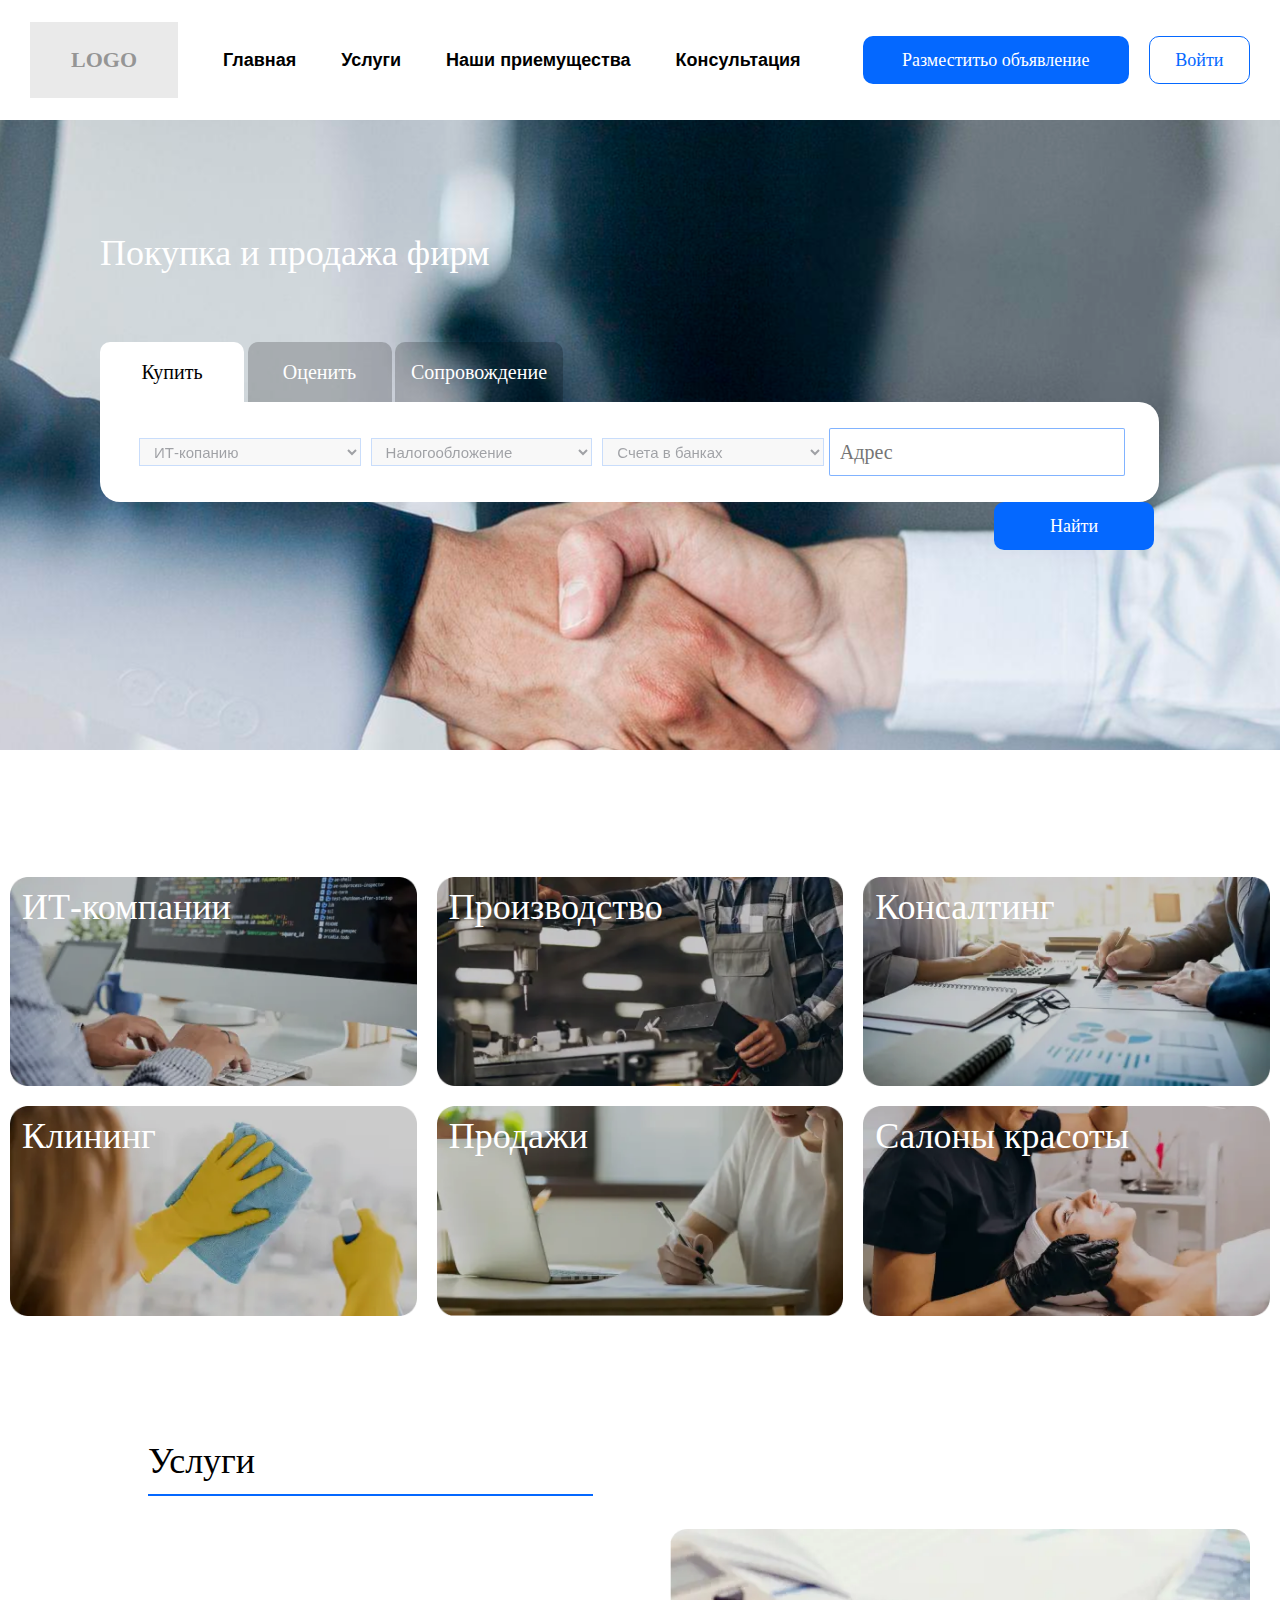
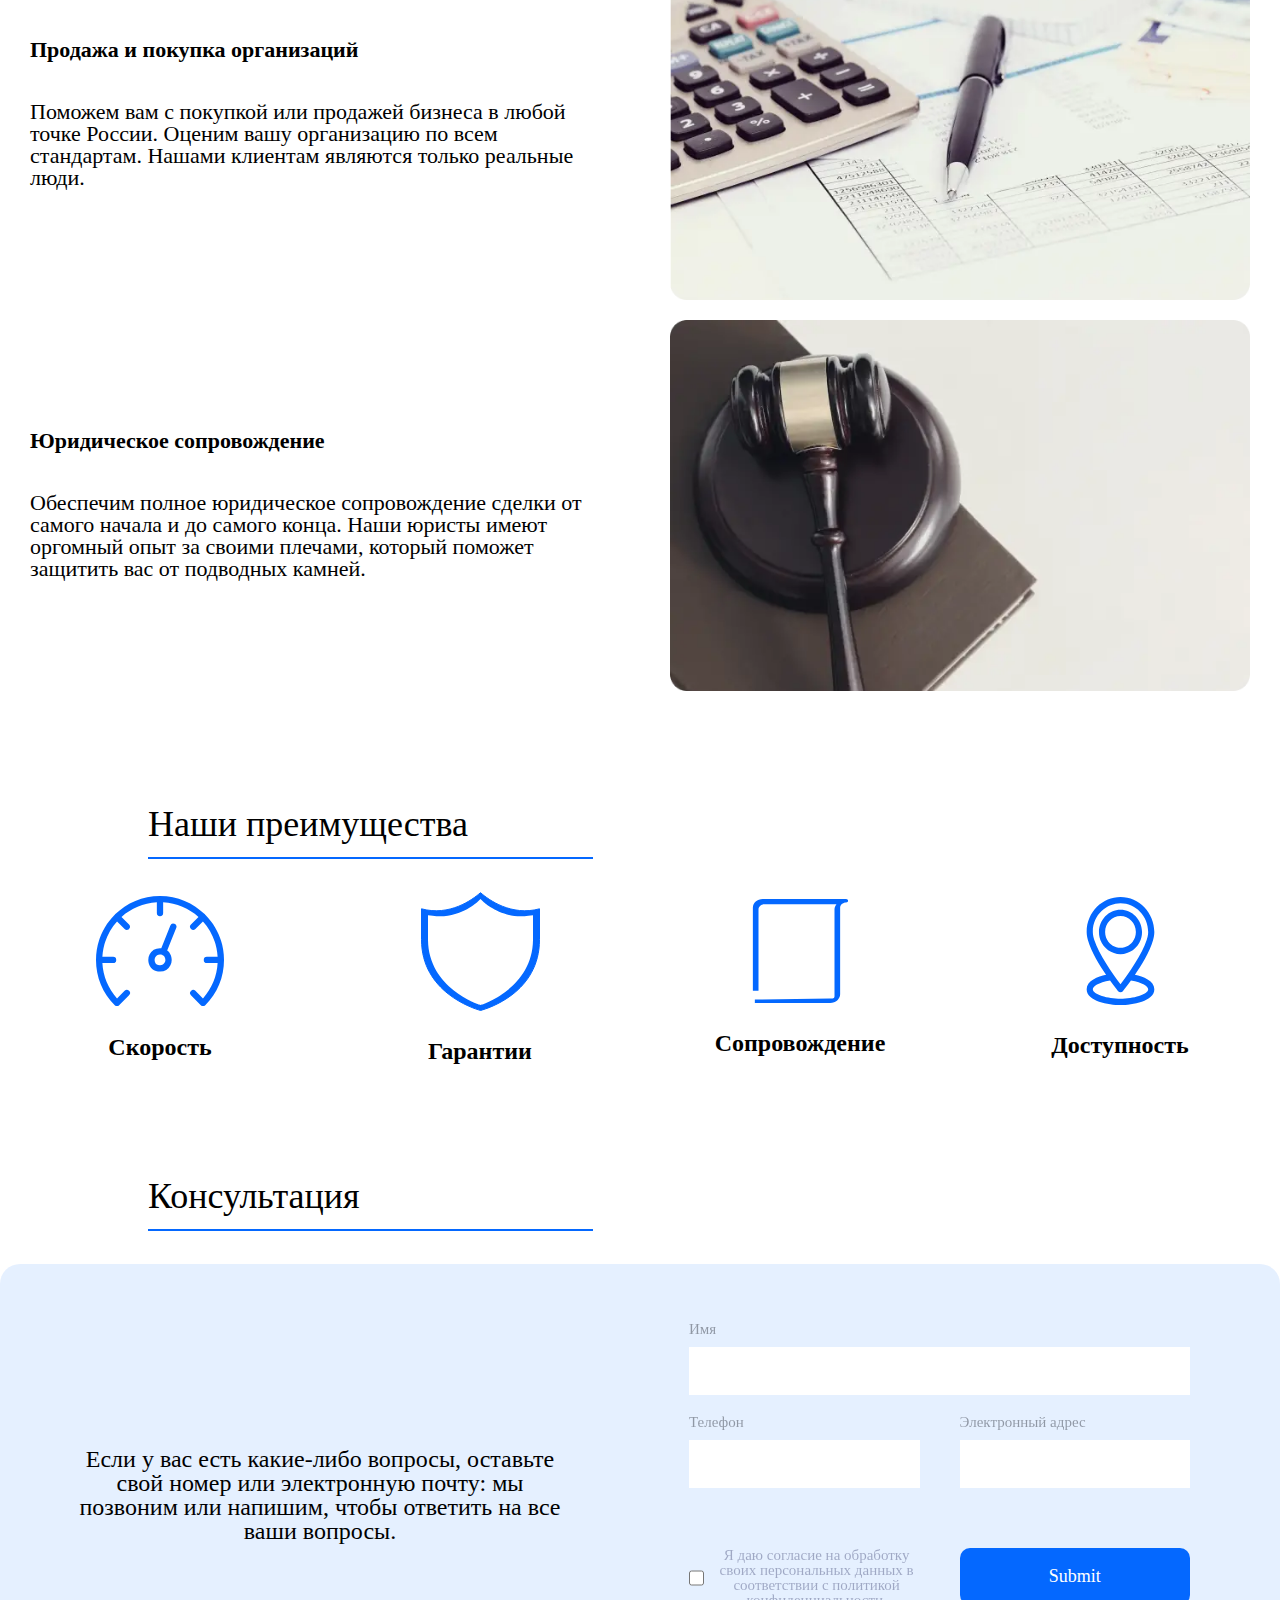
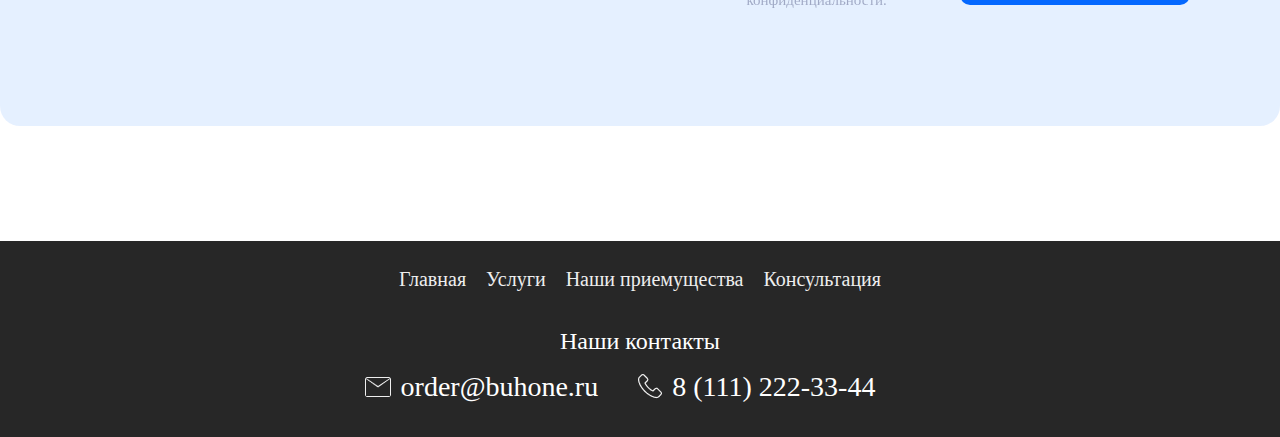
<file: index.html>
<!DOCTYPE html><html lang="en"><head>	<meta charset="UTF-8">	<meta http-equiv="X-UA-Compatible" content="IE=edge">	<meta name="viewport" content="width=device-width, initial-scale=1.0">	<link rel="stylesheet" href="./css/style.min.css">	<title>Главная</title></head><body>	<div class="wrapper">		<div class="header" id="header">	<div class="header__container">		<a href="../index.html" class="header__logo">LOGO</a>		<div class="header__menu menu"></div>		<div class="menu__icon">			<span></span>		</div>		<nav class="menu__body">			<ul class="menu__list">				<li><a data-goto=".page__section_1" href="#" class="menu__link">Главная</a></li>				<li><a data-goto=".section2" href="#" class="menu__link">Услуги</a></li>				<li><a data-goto=".section3" href="#" class="menu__link">Наши приемущества</a></li>				<li><a data-goto=".section4" href="#" class="menu__link">Консультация</a></li>				<div class="button">					<button class="menu__button create__announcement" onclick="window.location.href='../html/create.html'">						Разместитьо объявление					</button>					<br>					<button class="menu__button entrance" onclick="window.location.href='#popup'">Войти</button>				</div>			</ul>		</nav>	</div></div>		<div class="main">			<div class="section__1">				<div class="container">					<div class="page__section_1">						<div class="section_1__inner">							<div class="section1__title">Покупка и продажа фирм</div>							<div class="section1__block__form">								<button class="button__main">Купить</button>								<button class="button__main ozen"									onclick="window.location.href='./html/soprovod.html'">Оценить</button>								<button class="button__main sopr"									onclick="window.location.href='./html/soprovod.html'">Сопровождение</button>							</div>							<div class="form">								<form action="#" id="form" class="form__body">									<div class="form__item">										<select class="form__select">											<option>ИТ-копанию</option>											<option>Пункт 2</option>										</select>										<select class="form__select">											<option>Налогообложение</option>											<option>Пункт 2</option>										</select>										<select class="form__select">											<option>Счета в банках</option>											<option>Пункт 2</option>										</select>										<input type="text" id="formEmailandPhone" name="EmailandPhone" class="form__input"											placeholder="Адрес">									</div>									<button class="form__button__seacrh" type="submit">Найти</button>								</form>							</div>						</div>					</div>				</div>			</div>			<div class="section2">				<div class="container">					<div class="section2__inner">						<div class="section2__item" onclick="window.location.href='./html/katalog.html'">							<div class="section2__item__title">								<span>ИТ-компании</span>								<picture><source srcset="./img/png/1.webp" type="image/webp"><img src="./img/png/1.png" alt="ИТ-компании" class="section2__img"></picture>							</div>						</div>						<div class="section2__item" onclick="window.location.href='./html/katalog.html'">							<div class="section2__item__title">								<span>Производство</span>								<picture><source srcset="./img/png/2.webp" type="image/webp"><img src="./img/png/2.png" alt="ИТ-компании" class="section2__img"></picture>							</div>						</div>						<div class="section2__item" onclick="window.location.href='./html/katalog.html'">							<div class="section2__item__title">								<span>Консалтинг</span>								<picture><source srcset="./img/png/3.webp" type="image/webp"><img src="./img/png/3.png" alt="ИТ-компании" class="section2__img"></picture>							</div>						</div>						<div class="section2__item" onclick="window.location.href='./html/katalog.html'">							<div class="section2__item__title">								<span>Клининг</span>								<picture><source srcset="./img/png/4.webp" type="image/webp"><img src="./img/png/4.png" alt="ИТ-компании" class="section2__img"></picture>							</div>						</div>						<div class="section2__item" onclick="window.location.href='./html/katalog.html'">							<div class="section2__item__title">								<span>Продажи</span>								<picture><source srcset="./img/png/5.webp" type="image/webp"><img src="./img/png/5.png" alt="ИТ-компании" class="section2__img"></picture>							</div>						</div>						<div class="section2__item" onclick="window.location.href='./html/katalog.html'">							<div class="section2__item__title">								<span>Салоны красоты</span>								<picture><source srcset="./img/png/6.webp" type="image/webp"><img src="./img/png/6.png" alt="ИТ-компании" class="section2__img"></picture>							</div>						</div>					</div>				</div>			</div>			<div class="section3">				<div class="container">					<div class="section3__title">						Услуги					</div>					<div class="section3__items">						<div class="section3__item">							<div class="section3__item__title">Продажа и покупка организаций							</div>							<div class="section3__item__text">Поможем вам с покупкой или продажей бизнеса в любой точке России.								Оценим вашу организацию по всем стандартам. Нашами клиентам являются только реальные люди.							</div>						</div>						<div class="section3__item">							<picture><source srcset="img/png/office.webp" type="image/webp"><img src="img/png/office.png" alt="офис" class="section3__img"></picture>						</div>					</div>					<div class="section3__items">						<div class="section3__item">							<div class="section3__item__title">Юридическое сопровождение							</div>							<div class="section3__item__text">Обеспечим полное юридическое сопровождение сделки от самого								начала и до самого конца.								Наши юристы имеют оргомный опыт за своими плечами, который поможет защитить вас от подводных								камней.							</div>						</div>						<div class="section3__item">							<picture><source srcset="img/png/court.webp" type="image/webp"><img src="img/png/court.png" alt="офис" class="section3__img"></picture>						</div>					</div>				</div>			</div>			<div class="section4">				<div class="container">					<div class="section4__title">						Наши преимущества					</div>					<div class="section4__items">						<div class="section4__item">							<picture><source srcset="img/svg__Icon/2.svg" type="image/webp"><img src="img/svg__Icon/2.svg" alt="скорость" class="sectin4__img"></picture>							<div class="section4__item__text">Скорость</div>						</div>						<div class="section4__item">							<picture><source srcset="img/svg__Icon/3.svg" type="image/webp"><img src="img/svg__Icon/3.svg" alt="скорость" class="sectin4__img"></picture>							<div class="section4__item__text">Гарантии</div>						</div>						<div class="section4__item">							<picture><source srcset="img/svg__Icon/4.svg" type="image/webp"><img src="img/svg__Icon/4.svg" alt="скорость" class="sectin4__img"></picture>							<div class="section4__item__text">Сопровождение</div>						</div>						<div class="section4__item">							<picture><source srcset="img/svg__Icon/5.svg" type="image/webp"><img src="img/svg__Icon/5.svg" alt="скорость" class="sectin4__img"></picture>							<div class="section4__item__text">Доступность</div>						</div>					</div>				</div>			</div>			<div class="section5">				<div class="container">					<div class="section5__title">Консультация</div>					<div class="section5__items">						<div class="section5__item">							<div class="section5__text">Если у вас есть какие-либо вопросы, оставьте свой номер или электронную								почту: мы позвоним или напишим, чтобы ответить на все ваши вопросы.							</div>							<div class="section5__text dop">Мы с вами свяжемся							</div>						</div>						<div class="section5__item">							<div class="section5__form">								<form action="">									<div class="form__item">										<label for="name" class="section5__label">Имя</label>										<br>										<input type="text" id="name" name="EmailandPhone" class="section5__input">									</div>									<div class="form__items">										<div class="form__item">											<label for="name" class="section5__label">Телефон</label>											<br>											<input type="text" id="name" name="EmailandPhone" class="section5__input">										</div>										<div class="form__item">											<label for="name" class="section5__label">Электронный адрес</label>											<br>											<input type="text" id="name" name="EmailandPhone" class="section5__input">										</div>									</div>									<div class="form__items wrap">										<div class="form__item">											<li>												<input type="checkbox" class="section5__checkbox">												<label for="" class="checkbox__text">Я даю согласие на обработку своих персональных													данных в													соответствии													с политикой конфиденциальности.</label>											</li>										</div>										<div class="form__item">											<input type="submit" class="section5__form__submit">										</div>									</div>								</form>							</div>						</div>					</div>				</div>			</div>			<div id="popup" class="popup">	<div class="popup__body">		<div class="popup__content">			<a href="#header" class="popup__close close-popup">X</a>			<div class="form">				<form action="#" id="form" class="form__body">					<h1 class="form__title">Вход и регистрация</h1>					<div class="form__item">						<label for="formEmailandPhone" class="form__label">E-mail или Телефон</label>						<input type="text" id="formEmailandPhone" name="EmailandPhone" class="form__input">					</div>					<button class="form__button" type="submit">Продолжить</button>				</form>				<div class="popup__text">При входе, вы принимаете условия Пользовательского соглашения и Политики					конфиденциальности</div>			</div>		</div>	</div></div>			<div class="footer">	<div class="container">		<div class="footer__items">			<div class="footer__item">				<li><a data-goto=".page__section_1" href="#" class="menu__link">Главная</a></li>				<li><a data-goto=".section2" href="#" class="menu__link">Услуги</a></li>				<li><a data-goto=".section3" href="#" class="menu__link">Наши приемущества</a></li>				<li><a data-goto=".section4" href="#" class="menu__link">Консультация</a></li>			</div>			<div class="footer__item">				<div class="footer__item__text">Наши контакты</div>			</div>			<div class="footer__item">				<div class="footer__phoheEmail">					<picture><source srcset="./img/png/mail_24px.webp" type="image/webp"><img src="./img/png/mail_24px.png" alt="email" class="footer__phoheEmail__icon"></picture>					<div class="footer__phoheEmail__text">order@buhone.ru					</div>				</div>				<div class="footer__phoheEmail">					<picture><source srcset="./img/png/phone.webp" type="image/webp"><img src="./img/png/phone.png" alt="phone" class="footer__phoheEmail__icon"></picture>					<div class="footer__phoheEmail__text">8 (111) 222-33-44					</div>				</div>			</div>		</div>	</div></div>		</div>		<script src="./js/script.js"></script></body></html>
</file>
<file: css/style.min.css>
*{padding:0;margin:0;border:0}*,:after,:before{-webkit-box-sizing:border-box;box-sizing:border-box}:active,:focus{outline:0}a:active,a:focus{outline:0}aside,footer,header,nav{display:block}body,html{height:100%;width:100%;font-size:100%;line-height:1;font-size:14px;-ms-text-size-adjust:100%;-moz-text-size-adjust:100%;-webkit-text-size-adjust:100%}button,input,textarea{font-family:inherit}input::-ms-clear{display:none}button{cursor:pointer}button::-moz-focus-inner{padding:0;border:0}a,a:visited{text-decoration:none}a:hover{text-decoration:none}ul li{list-style:none}img{vertical-align:top}h1,h2,h3,h4,h5,h6{font-size:inherit;font-weight:400}body._lock{overflow:hidden}.container{max-width:1440px;margin:0 auto}.wrapper{min-height:100%;width:100%}.wrapper .header{position:fixed;top:0;left:0;width:100%;z-index:10;background-color:#fff}.wrapper .header .header__container{max-width:1440px;margin:0 auto;display:-webkit-box;display:-ms-flexbox;display:flex;padding:22px 30px;-webkit-box-align:center;-ms-flex-align:center;align-items:center;min-height:120px;-webkit-box-pack:justify;-ms-flex-pack:justify;justify-content:space-between}.wrapper .header .header__logo{background-color:#eaeaea;position:relative;min-width:148px;height:76px;display:-webkit-box;display:-ms-flexbox;display:flex;-webkit-box-align:center;-ms-flex-align:center;align-items:center;-webkit-box-pack:center;-ms-flex-pack:center;justify-content:center;color:#959595;font-size:22px;font-weight:700;z-index:5}.wrapper .header .menu__icon{display:none}.wrapper .header .menu__list{width:100%}.wrapper .header .menu__list li{position:relative;margin:0 0 0 45px;white-space:nowrap}.wrapper .header .menu__list .menu__link{font-size:18px;font-weight:700;font-family:Helvetica,sans-serif;color:#000}.wrapper .header .menu__list .button{display:-webkit-box;display:-ms-flexbox;display:flex}.wrapper .header .menu__list .button .menu__button{border-radius:10px;text-align:center;font-size:18px;font-weight:500;font-family:Helvetica Medium;padding:0 10px}.wrapper .header .menu__list .button .menu__button:hover{cursor:pointer}.wrapper .header .menu__list .button .menu__button.create__announcement{margin-left:62px;margin-right:20px;width:100%;height:48px;background-color:#0468ff;color:#fff}.wrapper .header .menu__list .button .menu__button.entrance{width:160px;height:48px;border:1px solid #0468ff;color:#0468ff;background-color:#fff}.wrapper .main{margin-top:120px;width:100%;height:100%}.wrapper .main .soprovod__section1{background-image:-webkit-gradient(linear,left top,left bottom,from(rgba(0,0,0,.2)),to(rgba(0,0,0,.2))),url(../img/png/soprovod.png);background-image:-o-linear-gradient(rgba(0,0,0,.2),rgba(0,0,0,.2)),url(../img/png/soprovod.png);background-image:linear-gradient(rgba(0,0,0,.2),rgba(0,0,0,.2)),url(../img/png/soprovod.png);background-size:cover;background-position:top;height:700px;padding-bottom:100px;width:100%;margin-bottom:113px}.wrapper .main .soprovod__section1 .page__section_1{display:-webkit-box;display:-ms-flexbox;display:flex;margin:100px}.wrapper .main .soprovod__section1 .page__section_1 .section1__title{margin-top:215px;font-size:36px;color:#fff;z-index:1;font-weight:700}.wrapper .main .soprovod__section1 .page__section_1 .section1__text{margin-top:30px;font-size:22px;color:#fff;font-weight:500;width:448px;height:100%;line-height:150%}.wrapper .main .soprovod__section1 .page__section_1 .button__main{min-width:317px;height:48px;border-radius:10px;margin-top:20px;font-size:18px;font-weight:500;background-color:#0468ff;color:#fff}.wrapper .main .soprovod__section2{width:100%;height:100%;margin-bottom:115px}.wrapper .main .soprovod__section2 .section4__title{width:445px;font-size:36px;border-bottom:2px solid #0468ff;padding-bottom:15px;margin-bottom:50px;margin-left:148px;font-weight:700}.wrapper .main .soprovod__section2 .section4__items{width:100%;height:100%;display:-webkit-box;display:-ms-flexbox;display:flex;-webkit-box-pack:center;-ms-flex-pack:center;justify-content:center;-webkit-box-align:center;-ms-flex-align:center;align-items:center;text-align:center;-ms-flex-wrap:wrap;flex-wrap:wrap}.wrapper .main .soprovod__section2 .section4__items .section4__item{width:25%;position:relative}.wrapper .main .soprovod__section2 .section4__items .section4__item span{font-size:96px;color:rgba(4,104,255,.4);position:absolute;top:-50px;left:20px;font-weight:500}.wrapper .main .soprovod__section2 .section4__items .section4__item .section4__item__text{margin-top:28px;font-size:24px;font-weight:700}.wrapper .main .soprovod__section5{width:100%;height:100%;margin-bottom:115px}.wrapper .main .soprovod__section5 .section5__title{width:445px;font-size:36px;border-bottom:2px solid #0468ff;padding-bottom:15px;margin-bottom:48px;margin-left:148px}.wrapper .main .soprovod__section5 .section5__text{color:#000;font-size:22px;margin-left:148px;margin-bottom:50px}.wrapper .main .soprovod__section5 .section5__link{color:rgba(4,104,255,.5);border-bottom:1px dashed rgba(4,104,255,.5);width:149px;font-size:22px;margin-left:148px;margin-bottom:50px}.wrapper .main .soprovod__section5 .section5__items{width:100%;height:100%;display:-webkit-box;display:-ms-flexbox;display:flex;-webkit-box-pack:center;-ms-flex-pack:center;justify-content:center;-webkit-box-align:center;-ms-flex-align:center;align-items:center;text-align:center;-ms-flex-wrap:wrap;flex-wrap:wrap;background:rgba(4,104,255,.1);border-radius:20px}.wrapper .main .soprovod__section5 .section5__items .section5__item{width:100%}.wrapper .main .soprovod__section5 .section5__items .section5__item .section5__text{padding:42px 71px;font-size:24px;font-weight:500}.wrapper .main .soprovod__section5 .section5__items .section5__item .section5__text.dop{display:none}.wrapper .main .soprovod__section5 .section5__items .section5__item .section5__form{width:100%;padding:26px 34px}.wrapper .main .soprovod__section5 .section5__items .section5__item .section5__form .form__item{width:100%;margin-bottom:20px}.wrapper .main .soprovod__section5 .section5__items .section5__item .section5__form .form__item .section5__input{width:80%;float:left;height:48px;padding:20px;font-size:20px}.wrapper .main .soprovod__section5 .section5__items .section5__item .section5__form .form__item .soprovod__section5__button{height:48px;width:160px;border:1px solid #0468ff;border-radius:10px;background-color:#fff;color:#0468ff}.wrapper .main .katalog{width:100%;height:100%;margin-bottom:144px}.wrapper .main .katalog .katalog__title{margin-top:228px;font-size:36px;color:#272727;font-weight:700;width:445px;font-size:36px;border-bottom:2px solid #0468ff;padding-bottom:15px;margin-bottom:48px;margin-left:148px}.wrapper .main .katalog .katalog__inner{display:-webkit-box;display:-ms-flexbox;display:flex;width:100%;height:100%;-webkit-box-pack:justify;-ms-flex-pack:justify;justify-content:space-between;-ms-flex-wrap:wrap;flex-wrap:wrap}.wrapper .main .katalog .katalog__inner .katalog__items{display:-webkit-box;display:-ms-flexbox;display:flex;width:100%;-webkit-box-pack:justify;-ms-flex-pack:justify;justify-content:space-between;margin-bottom:19px}.wrapper .main .katalog .katalog__inner .katalog__items .katalog__item{width:50%;text-align:left}.wrapper .main .katalog .katalog__inner .katalog__items .katalog__item .katalog__item__title{font-size:24px;color:#272727;font-weight:700;margin-bottom:20px}.wrapper .main .katalog .katalog__inner .katalog__items .katalog__item .katalog__item__title img{float:right}.wrapper .main .katalog .katalog__inner .katalog__items .katalog__item .katalog__item__text{color:#272727;font-size:18px;margin-bottom:46px}.wrapper .main .katalog .katalog__inner .katalog__items .katalog__item .katalog__item__text img{float:right}.wrapper .main .katalog .katalog__inner .katalog__items .katalog__item .katalog__item__text.text2{width:650px}.wrapper .main .katalog .katalog__inner .katalog__items .katalog__item .katalog__item__price{color:#0468ff;font-size:24px;font-weight:700}.wrapper .main .katalog .katalog__inner .katalog__items .katalog__item .katalog__item__price img{float:right}.wrapper .main .katalog .katalog__inner .katalog__items .katalog__item .katalog__img{float:right;margin-right:21px}.wrapper .main .katalog .katalog__inner .katalog__items .katalog__item .katalog__img.img2:first-child{margin:0}.wrapper .main .create{width:100%;height:100%;margin-bottom:115px}.wrapper .main .create .create__title{margin-top:228px;font-size:36px;color:#272727;font-weight:700;width:445px;font-size:36px;border-bottom:2px solid #0468ff;padding-bottom:15px;margin-bottom:48px;margin-left:148px}.wrapper .main .create .create__form{width:100%;height:100%;-webkit-box-orient:vertical;-webkit-box-direction:normal;-ms-flex-direction:column;flex-direction:column;padding:0 20px}.wrapper .main .create .create__form .section5__label{font-size:18px;font-weight:700;margin-right:60px}.wrapper .main .create .create__form .section__search{width:70%;height:48px;border:1px solid rgba(4,104,255,.5);border-radius:2px;padding:0 10px;font-size:20px;margin-bottom:50px}.wrapper .main .create .create__form .create__karta{width:80%;height:100%;margin:0 20px 100px 20px}.wrapper .main .create .create__form .section__input{width:330px;height:48px;border:1px solid rgba(4,104,255,.5);border-radius:2px;padding:0 10px;font-size:20px;margin-bottom:50px}.wrapper .main .create .create__form .section__input.button{width:220px;background-color:#fff;color:#121621}.wrapper .main .create .create__form .section__input.button:last-child{width:220px;background:rgba(4,104,255,.5);color:#121621}.wrapper .main .create .create__form .section__input.price{width:150px;text-align:center}.wrapper .main .create .create__form .form__item.bot{display:-webkit-box;display:-ms-flexbox;display:flex;width:50%;-webkit-box-align:baseline;-ms-flex-align:baseline;align-items:baseline;-webkit-box-pack:justify;-ms-flex-pack:justify;justify-content:space-between}.wrapper .main .create .create__form .form__item.bot .form__select{width:330px;height:48px;border:1px solid rgba(4,104,255,.5);border-radius:2px;padding:0 10px;font-size:20px;margin-bottom:50px}.wrapper .main .create .create__form .create__btn{width:446px;height:48px;float:right;background:#0468ff;border-radius:4px;color:#fff;font-size:18px;margin-right:30px}.wrapper .main .section__1{background-image:url(../img/jpg/business-handshake-in-glass-reflection-in-office-675872871-31a95e1d4fd8433088e738228fd9d3dc.jpg);background-size:auto;background-position:center;height:100%;padding-bottom:100px;width:100%}.wrapper .main .section__1 .page__section_1{display:-webkit-box;display:-ms-flexbox;display:flex;margin:100px}.wrapper .main .section__1 .page__section_1 .section1__title{margin-top:115px;font-size:36px;color:#fff;z-index:1;margin-bottom:71px}.wrapper .main .section__1 .page__section_1 .button__main{min-width:144px;height:60px;border-radius:10px 10px 0 0;font-size:20px;font-weight:500;background-color:#fff}.wrapper .main .section__1 .page__section_1 .button__main.ozen,.wrapper .main .section__1 .page__section_1 .button__main.sopr{background:rgba(0,0,0,.2);color:#fff;padding:0 16px}.wrapper .main .section__1 .page__section_1 .form{max-width:100%;height:100%}.wrapper .main .section__1 .page__section_1 .form .form__item{background-color:#fff;border-radius:0 20px 20px 20px;padding:26px 34px;white-space:nowrap;width:100%;display:-webkit-box;display:-ms-flexbox;display:flex}.wrapper .main .section__1 .page__section_1 .form .form__item .form__input{font-size:20px;border:1px solid rgba(4,104,255,.5);border-radius:2px;height:48px;padding:15px 140px 15px 10px;width:100%}.wrapper .main .section__1 .page__section_1 .form .form__item .form__select{border:1px solid rgba(4,104,255,.5);width:100%;padding:0 50px 0 10px;font-style:normal;font-weight:500;color:#121621;opacity:.4;font-size:15px;margin:10px 5px}.wrapper .main .section__1 .page__section_1 .form .form__button__seacrh{background:#0468ff;border-radius:10px;width:160px;height:48px;color:#fff;font-size:18px;margin-top:30px;float:right;margin:0 5px}.wrapper .main .section2{margin:117px 0 117px 0;width:100%;height:100%}.wrapper .main .section2 .section2__inner{display:-webkit-box;display:-ms-flexbox;display:flex;-webkit-box-pack:center;-ms-flex-pack:center;justify-content:center;-webkit-box-align:center;-ms-flex-align:center;align-items:center;width:100%;height:100%;-ms-flex-wrap:wrap;flex-wrap:wrap}.wrapper .main .section2 .section2__inner .section2__item{width:33.33333%;padding:10px}.wrapper .main .section2 .section2__inner .section2__item .section2__item__title{position:relative;width:100%}.wrapper .main .section2 .section2__inner .section2__item .section2__item__title span{position:absolute;top:0;padding:12px;left:0;width:100%;font-size:36px;color:#fff;z-index:1}.wrapper .main .section2 .section2__inner .section2__item .section2__img{width:100%;height:100%;-webkit-filter:brightness(80%);filter:brightness(80%)}.wrapper .main .section3{width:100%;height:100%;margin-bottom:115px}.wrapper .main .section3 .section3__title{width:445px;font-size:36px;margin-left:148px;border-bottom:2px solid #0468ff;padding-bottom:15px;margin-bottom:33px}.wrapper .main .section3 .section3__items{width:100%;height:100%;display:-webkit-box;display:-ms-flexbox;display:flex;-webkit-box-pack:center;-ms-flex-pack:center;justify-content:center;-webkit-box-align:center;-ms-flex-align:center;align-items:center;margin-bottom:20px}.wrapper .main .section3 .section3__items .section3__item{width:50%;margin:0 30px}.wrapper .main .section3 .section3__items .section3__item .section3__item__title{font-size:22px;font-weight:700;margin-bottom:40px}.wrapper .main .section3 .section3__items .section3__item .section3__item__text{font-size:22px}.wrapper .main .section3 .section3__items .section3__item .section3__img{width:100%;height:100%}.wrapper .main .section4{width:100%;height:100%;margin-bottom:115px}.wrapper .main .section4 .section4__title{width:445px;font-size:36px;border-bottom:2px solid #0468ff;padding-bottom:15px;margin-bottom:33px;margin-left:148px}.wrapper .main .section4 .section4__items{width:100%;height:100%;display:-webkit-box;display:-ms-flexbox;display:flex;-webkit-box-pack:center;-ms-flex-pack:center;justify-content:center;-webkit-box-align:center;-ms-flex-align:center;align-items:center;text-align:center;-ms-flex-wrap:wrap;flex-wrap:wrap}.wrapper .main .section4 .section4__items .section4__item{width:25%}.wrapper .main .section4 .section4__items .section4__item .section4__item__text{margin-top:28px;font-size:24px;font-weight:700}.wrapper .main .section5{width:100%;height:100%;margin-bottom:115px}.wrapper .main .section5 .section5__title{width:445px;font-size:36px;border-bottom:2px solid #0468ff;padding-bottom:15px;margin-bottom:33px;margin-left:148px}.wrapper .main .section5 .section5__items{width:100%;height:100%;display:-webkit-box;display:-ms-flexbox;display:flex;-webkit-box-pack:center;-ms-flex-pack:center;justify-content:center;-webkit-box-align:center;-ms-flex-align:center;align-items:center;text-align:center;-ms-flex-wrap:wrap;flex-wrap:wrap;background:rgba(4,104,255,.1);border-radius:20px}.wrapper .main .section5 .section5__items .section5__item{width:50%}.wrapper .main .section5 .section5__items .section5__item .section5__text{padding:42px 71px;font-size:24px;font-weight:500}.wrapper .main .section5 .section5__items .section5__item .section5__text.dop{display:none}.wrapper .main .section5 .section5__items .section5__item .section5__form{width:100%;padding:58px 90px 58px 49px}.wrapper .main .section5 .section5__items .section5__item .section5__form .form__item{width:100%;margin-bottom:20px}.wrapper .main .section5 .section5__items .section5__item .section5__form .form__item .section5__label{float:left;font-size:15px;color:#121621;opacity:.4;margin-bottom:10px}.wrapper .main .section5 .section5__items .section5__item .section5__form .form__item .section5__input{width:100%;height:48px;padding:20px;font-size:20px}.wrapper .main .section5 .section5__items .section5__item .section5__form .form__items{display:-webkit-box;display:-ms-flexbox;display:flex}.wrapper .main .section5 .section5__items .section5__item .section5__form .form__items .form__item{width:50%;margin:0 40px 60px 0}.wrapper .main .section5 .section5__items .section5__item .section5__form .form__items .form__item:last-child{margin:0}.wrapper .main .section5 .section5__items .section5__item .section5__form .form__items .form__item li{list-style-type:none;display:-webkit-box;display:-ms-flexbox;display:flex;-webkit-box-align:center;-ms-flex-align:center;align-items:center}.wrapper .main .section5 .section5__items .section5__item .section5__form .form__items .form__item li .section5__checkbox{height:50px;width:50px;border:1px solid #0468ff;background-color:#0468ff;border-color:#00f;-webkit-box-pack:center;-ms-flex-pack:center;justify-content:center;-webkit-box-align:center;-ms-flex-align:center;align-items:center;text-align:center;margin-right:10px}.wrapper .main .section5 .section5__items .section5__item .section5__form .form__items .form__item li .checkbox__text{font-size:15px;color:#000640;opacity:.3;-webkit-box-pack:center;-ms-flex-pack:center;justify-content:center;-webkit-box-align:center;-ms-flex-align:center;align-items:center;text-align:center}.wrapper .main .section5 .section5__items .section5__item .section5__form .form__items .section5__form__submit{width:100%;height:57px;background:#0468ff;border-radius:10px;font-size:18px;color:#fff;cursor:pointer}.wrapper .footer{width:100%;height:100%;background-color:#272727}.wrapper .footer .footer__items{padding:28px 0 0 0;display:-webkit-box;display:-ms-flexbox;display:flex;-webkit-box-pack:center;-ms-flex-pack:center;justify-content:center;-webkit-box-align:center;-ms-flex-align:center;align-items:center;width:100%;-ms-flex-wrap:wrap;flex-wrap:wrap}.wrapper .footer .footer__items .footer__item{display:-webkit-box;display:-ms-flexbox;display:flex;width:100%;-webkit-box-pack:center;-ms-flex-pack:center;justify-content:center;-webkit-box-align:center;-ms-flex-align:center;align-items:center}.wrapper .footer .footer__items .footer__item li{list-style-type:none}.wrapper .footer .footer__items .footer__item li .menu__link{text-decoration:none;padding:0 10px;font-size:20px;color:#eee}.wrapper .footer .footer__items .footer__item .footer__item__text{margin-top:40px;font-size:24px;color:#fff;font-weight:500}.wrapper .footer .footer__items .footer__item .footer__phoheEmail{display:-webkit-box;display:-ms-flexbox;display:flex;margin-top:20px;margin-bottom:36px;-webkit-box-pack:center;-ms-flex-pack:center;justify-content:center;-webkit-box-align:center;-ms-flex-align:center;align-items:center;text-align:center;margin-right:40px}.wrapper .footer .footer__items .footer__item .footer__phoheEmail .footer__phoheEmail__text{color:#fff;font-size:28px;margin-left:10px}.wrapper .popup{position:fixed;width:100%;height:100%;background-color:rgba(39,39,39,.9);top:0;left:0;opacity:0;visibility:hidden;overflow-y:auto;overflow-x:hidden;-webkit-transition:all .8s ease 0s;-o-transition:all .8s ease 0s;transition:all .8s ease 0s}.wrapper .popup.open{opacity:1;visibility:visible}.wrapper .popup .popup__area{position:absolute;width:100%;height:100%;top:0;left:0}.wrapper .popup .popup__body{min-height:100%;display:-webkit-box;display:-ms-flexbox;display:flex;-webkit-box-align:center;-ms-flex-align:center;align-items:center;-webkit-box-pack:center;-ms-flex-pack:center;justify-content:center;padding:30px 10px}.wrapper .popup .popup__body .popup__content{background-color:#fff;color:#000;max-width:800px;padding:30px;border-radius:20px;position:relative;-webkit-transition:all .8s ease 0s;-o-transition:all .8s ease 0s;transition:all .8s ease 0s;opacity:0;-webkit-transform:translate(0,-100%);-ms-transform:translate(0,-100%);transform:translate(0,-100%)}.wrapper .popup .popup__body .popup__content .form__body{width:100%;height:100%}.wrapper .popup .popup__body .popup__content .form__body .form__title{font-size:40px;margin:0 0 1em 0}.wrapper .popup .popup__body .popup__content .popup__close{position:absolute;right:10px;top:10px;font-size:20px;color:rgba(0,0,0,.54);text-decoration:none}.wrapper .popup.open .popup__content{-webkit-transform:translate(0,0);-ms-transform:translate(0,0);transform:translate(0,0);opacity:1}@media (min-width:1190px){.wrapper .header .menu__list{display:-webkit-box;display:-ms-flexbox;display:flex;-webkit-box-align:center;-ms-flex-align:center;align-items:center}.wrapper .header .menu__list li{padding:10px 0}}@media (max-width:1230px){.wrapper .main .katalog .katalog__title{width:50%;margin-right:50px;margin-left:30px}.wrapper .main .katalog .katalog__inner .katalog__items{-ms-flex-wrap:wrap;flex-wrap:wrap;margin:30px}.wrapper .main .katalog .katalog__inner .katalog__items .katalog__item{width:100%;text-align:left}.wrapper .main .katalog .katalog__inner .katalog__items .katalog__item .katalog__item__text.text2{text-align:left;width:50%}.wrapper .main .katalog .katalog__inner .katalog__items .katalog__item .katalog__img{float:none;margin-bottom:20px;width:50%}}@media (max-width:1190px){.wrapper .header .menu__icon{z-index:5;display:block;position:relative;width:30px;height:18px;cursor:pointer}.wrapper .header .menu__icon._active span{-webkit-transform:scale(0) translate(0,-50%);-ms-transform:scale(0) translate(0,-50%);transform:scale(0) translate(0,-50%)}.wrapper .header .menu__icon._active::before{top:50%;-webkit-transform:rotate(-45deg) translate(0,-50%);-ms-transform:rotate(-45deg) translate(0,-50%);transform:rotate(-45deg) translate(0,-50%)}.wrapper .header .menu__icon._active::after{bottom:50%;-webkit-transform:rotate(45deg) translate(0,50%);-ms-transform:rotate(45deg) translate(0,50%);transform:rotate(45deg) translate(0,50%)}.wrapper .header .menu__icon span,.wrapper .header .menu__icon::after,.wrapper .header .menu__icon::before{left:0;position:absolute;height:10%;width:100%;-webkit-transition:all .3s ease 0s;-o-transition:all .3s ease 0s;transition:all .3s ease 0s;background-color:#0468ff}.wrapper .header .menu__icon::after,.wrapper .header .menu__icon::before{content:""}.wrapper .header .menu__icon::before{top:0}.wrapper .header .menu__icon::after{bottom:0}.wrapper .header .menu__icon span{top:50%;-webkit-transform:scale(1) translate(0,-50%);-ms-transform:scale(1) translate(0,-50%);transform:scale(1) translate(0,-50%)}.wrapper .header .menu__body{position:fixed;top:0;left:0;width:100%;height:100%;background-color:rgba(39,39,39,.9);padding:218px 30px 30px 30px;left:-100%;-webkit-transition:left .3s ease 0s;-o-transition:left .3s ease 0s;transition:left .3s ease 0s;overflow:auto}.wrapper .header .menu__body._active{left:0}.wrapper .header .menu__body::before{content:"";position:fixed;width:100%;top:0;left:0;height:120px;background-color:#fff;z-index:2}.wrapper .header .menu__body .button{-webkit-box-orient:vertical;-webkit-box-direction:normal;-ms-flex-direction:column;flex-direction:column;-ms-flex-wrap:wrap;flex-wrap:wrap;-ms-flex-line-pack:end;align-content:flex-end;-webkit-box-pack:center;-ms-flex-pack:center;justify-content:center;-webkit-box-align:end;-ms-flex-align:end;align-items:flex-end}.wrapper .header .menu__body .button .menu__button.create__announcement{max-width:317px;-webkit-box-ordinal-group:2;-ms-flex-order:1;order:1;margin:0;margin:0 0 0 25%}.wrapper .header .menu__body .button .menu__button.entrance{-webkit-box-ordinal-group:0;-ms-flex-order:-1;order:-1;margin-top:60px;margin-bottom:20px}.wrapper .header .menu__list>li{text-align:right;margin:0 16px 20px 0}.wrapper .header .menu__list>li .menu__link{color:#fff;font-size:24px}}@media (max-width:1122px){.wrapper .main .create .section__search{margin-top:20px}}@media (max-width:1108px){.wrapper .main .soprovod__section1 .form__item{-webkit-box-orient:vertical;-webkit-box-direction:normal;-ms-flex-direction:column;flex-direction:column}.wrapper .main .soprovod__section1 .form__item .form__select{height:48px;margin-bottom:20px}.wrapper .main .section__1 .form__item{-webkit-box-orient:vertical;-webkit-box-direction:normal;-ms-flex-direction:column;flex-direction:column}.wrapper .main .section__1 .form__item .form__select{height:48px;margin-bottom:20px}}@media (max-width:992px){.wrapper .main .soprovod__section5 .section5__items{-ms-flex-wrap:wrap;flex-wrap:wrap;width:auto;margin:16px}.wrapper .main .soprovod__section5 .section5__items .section5__item{width:100%}.wrapper .main .soprovod__section5 .section5__items .section5__item .section5__item__text{margin-bottom:20px}.wrapper .main .soprovod__section5 .section5__items .section5__item .section5__form{padding:20px}.wrapper .main .soprovod__section5 .section5__items .section5__item .section5__form .form__item{display:-webkit-box;display:-ms-flexbox;display:flex;-ms-flex-wrap:wrap;flex-wrap:wrap;-ms-flex-pack:distribute;justify-content:space-around}.wrapper .main .soprovod__section5 .section5__items .section5__item .section5__form .form__item .section5__input{width:100%}.wrapper .main .soprovod__section5 .section5__items .section5__item .section5__form .form__item .soprovod__section5__button{margin-right:25px;margin-top:30px;float:right}.wrapper .main .section5 .section5__items{-ms-flex-wrap:wrap;flex-wrap:wrap;width:auto;margin:16px}.wrapper .main .section5 .section5__items .section5__item{width:100%}.wrapper .main .section5 .section5__items .section5__item .section5__item__text{margin-bottom:20px}.wrapper .main .section5 .section5__items .section5__item .section5__form{padding:20px}}@media (max-width:886px){.wrapper .main .section2 .section2__inner .section2__item{width:50%}}@media (max-width:860px){.wrapper .main .create .create__form .section__search{width:100%}.wrapper .main .create .create__title{width:50%;margin-right:50px;margin-left:30px}.wrapper .main .create .create__form .section__input.button:last-child{width:100%}.wrapper .main .create .create__form .create__karta{width:100%;margin:0 0 50px 0}.wrapper .main .create .create__form .form__item.bot{width:100%;-ms-flex-wrap:wrap;flex-wrap:wrap}.wrapper .main .create .create__form .form__item.bot input{width:100%}.wrapper .main .create .create__form .form__item.bot label{margin-bottom:20px}.wrapper .main .create .create__form .form__item.bot .form__select{width:100%}.wrapper .main .create .create__form .create__btn{width:100%;float:none}}@media (max-width:748px){.wrapper .main .soprovod__section2 .section4__title{width:50%;margin-right:50px;margin-left:30px}.wrapper .main .soprovod__section2 .section4__items{-ms-flex-wrap:wrap;flex-wrap:wrap}.wrapper .main .soprovod__section2 .section4__items .section4__item{width:100%}.wrapper .main .soprovod__section2 .section4__items .section4__item .section4__item__text{margin-bottom:50px;font-size:20px}.wrapper .main .soprovod__section5 .section5__title{width:50%;margin-right:50px;margin-left:30px}.wrapper .main .soprovod__section5 .section5__text{width:50%;margin-right:50px;margin-left:30px}.wrapper .main .soprovod__section5 .section5__link{margin-right:50px;margin-left:30px}.wrapper .main .section3 .section3__title{width:50%;margin-right:50px;margin-left:30px}.wrapper .main .section3 .section3__items{-ms-flex-wrap:wrap;flex-wrap:wrap}.wrapper .main .section3 .section3__items .section3__item{width:100%}.wrapper .main .section3 .section3__items .section3__item .section3__item__text{margin-bottom:20px}.wrapper .main .section4 .section4__title{width:50%;margin-right:50px;margin-left:30px}.wrapper .main .section4 .section4__items{-ms-flex-wrap:wrap;flex-wrap:wrap}.wrapper .main .section4 .section4__items .section4__item{width:100%}.wrapper .main .section4 .section4__items .section4__item .section4__item__text{margin-bottom:20px}.wrapper .main .section5 .section5__title{width:50%;margin-right:50px;margin-left:30px}}@media (max-width:666px){.wrapper .main .soprovod__section1 .page__section_1{margin:10px}.wrapper .main .soprovod__section1 .page__section_1 .section1__text{width:100%}.wrapper .main .soprovod__section1 .page__section_1 .button__main{min-width:100%}.wrapper .main .soprovod__section1 .page__section_1 .section_1__inner{width:100%}.wrapper .main .section__1 .section1__block__form{display:-webkit-box;display:-ms-flexbox;display:flex}.wrapper .main .section__1 .section1__block__form .button__main{min-width:50%}.wrapper .main .section__1 .section1__block__form .button__main.sopr{display:none}.wrapper .main .section__1 .page__section_1{margin:10px}.wrapper .main .section__1 .page__section_1 .section_1__inner{width:100%}.wrapper .main .section__1 .page__section_1 .section_1__inner .form .form__item .form__input{padding:0 10px}.wrapper .main .section__1 .page__section_1 .section_1__inner .form .form__item .form__select{padding:0 10px}}@media (max-width:608px){.wrapper .main .katalog .katalog__inner .katalog__items{-ms-flex-wrap:wrap;flex-wrap:wrap;margin:30px}.wrapper .main .katalog .katalog__inner .katalog__items .katalog__item{width:100%;text-align:left}.wrapper .main .katalog .katalog__inner .katalog__items .katalog__item .katalog__item__text{width:100%;margin-right:100px;white-space:pre-wrap}.wrapper .main .katalog .katalog__inner .katalog__items .katalog__item .katalog__item__text.text2{text-align:left;width:100%}.wrapper .main .katalog .katalog__inner .katalog__items .katalog__item .katalog__img{float:none;margin-bottom:20px;width:100%}}@media (max-width:596px){.wrapper .main .section2 .section2__inner .section2__item{width:100%}.wrapper .main .section2 .section2__inner .section2__item .section2__item__title span{font-size:25px}}@media (max-width:584px){.wrapper .footer .footer__items .footer__item{-ms-flex-wrap:wrap;flex-wrap:wrap}.wrapper .footer .footer__items .footer__item .footer__item__text{margin-bottom:15px}.wrapper .footer .footer__items .footer__item li{width:100%;text-align:center;margin-bottom:10px}.wrapper .footer .footer__items .footer__item .footer__phoheEmail{margin-left:25px;margin-bottom:20px}.wrapper .footer .footer__items .footer__item .footer__phoheEmail .footer__phoheEmail__text{font-size:20px;text-align:center}}@media (max-width:528px){.wrapper .main .soprovod__section5 .section5__items{margin:0;padding-bottom:20px}.wrapper .main .soprovod__section5 .section5__items .section5__item .section5__text{padding:42px 20px;font-size:24px;font-weight:500;display:none}.wrapper .main .soprovod__section5 .section5__items .section5__item .section5__text.dop{display:block}.wrapper .main .soprovod__section5 .section5__items .section5__item .section5__form{padding:15px}.wrapper .main .soprovod__section5 .section5__items .section5__item .section5__form .form__items .form__item{margin:0 10px 60px 0}.wrapper .main .soprovod__section5 .section5__items .section5__item .section5__form .form__items .form__item .section5__label{white-space:nowrap}.wrapper .main .soprovod__section5 .section5__items .section5__item .section5__form .form__items.wrap{-ms-flex-wrap:wrap;flex-wrap:wrap;text-align:center;-webkit-box-pack:center;-ms-flex-pack:center;justify-content:center}.wrapper .main .soprovod__section5 .section5__items .section5__item .section5__form .form__items.wrap .form__item{width:100%}.wrapper .main .section5 .section5__items{margin:0;padding-bottom:20px}.wrapper .main .section5 .section5__items .section5__item .section5__text{padding:42px 20px;font-size:24px;font-weight:500;display:none}.wrapper .main .section5 .section5__items .section5__item .section5__text.dop{display:block}.wrapper .main .section5 .section5__items .section5__item .section5__form{padding:5px}.wrapper .main .section5 .section5__items .section5__item .section5__form .form__items .form__item{margin:0 10px 60px 0}.wrapper .main .section5 .section5__items .section5__item .section5__form .form__items .form__item .section5__label{white-space:nowrap}.wrapper .main .section5 .section5__items .section5__item .section5__form .form__items.wrap{-ms-flex-wrap:wrap;flex-wrap:wrap;text-align:center;-webkit-box-pack:center;-ms-flex-pack:center;justify-content:center}.wrapper .main .section5 .section5__items .section5__item .section5__form .form__items.wrap .form__item{width:100%}}
</file>
